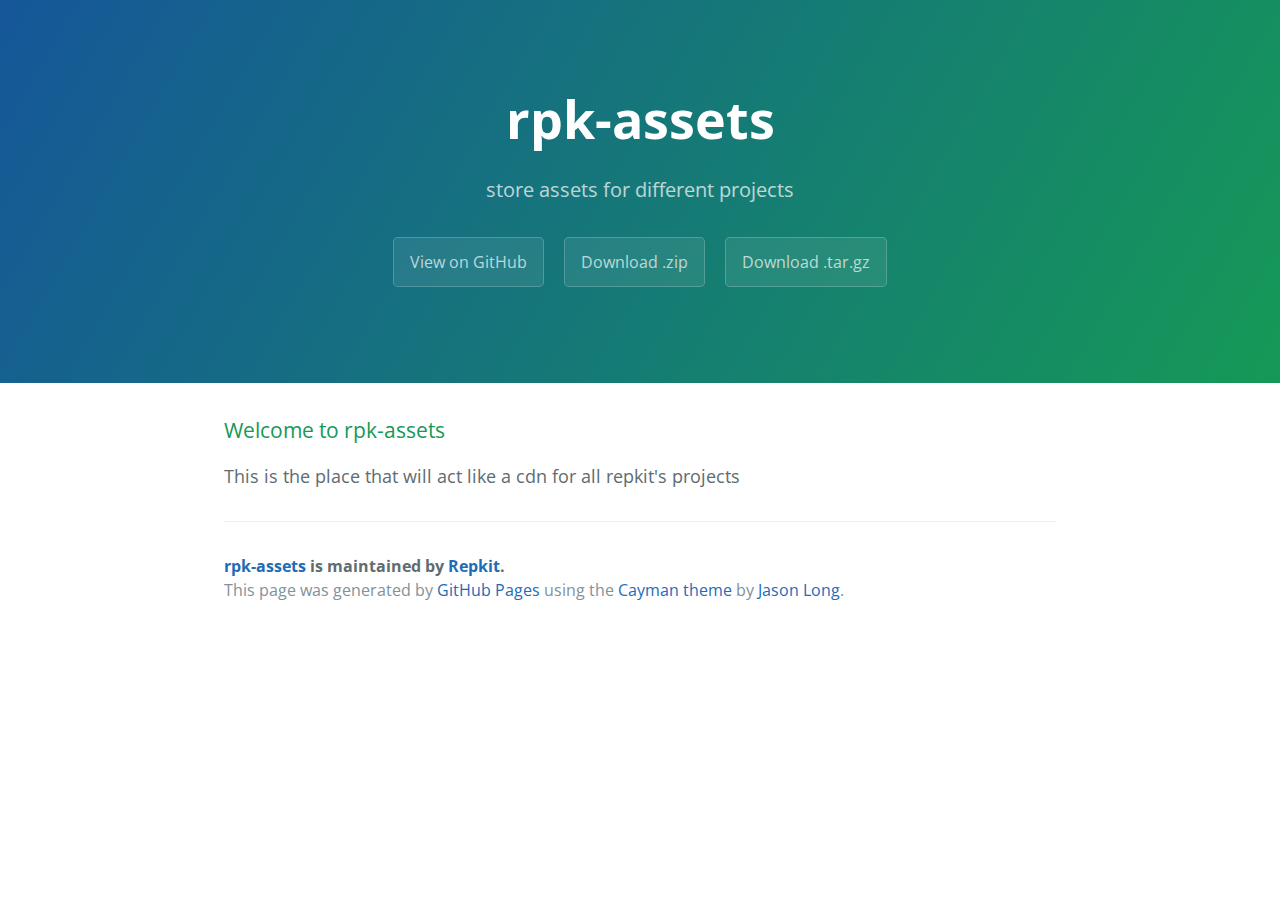
<file: index.html>
<!DOCTYPE html>
<html lang="en-us">
  <head>
    <meta charset="UTF-8">
    <title>rpk-assets by Repkit</title>
    <meta name="viewport" content="width=device-width, initial-scale=1">
    <link rel="stylesheet" type="text/css" href="stylesheets/normalize.css" media="screen">
    <link href='https://fonts.googleapis.com/css?family=Open+Sans:400,700' rel='stylesheet' type='text/css'>
    <link rel="stylesheet" type="text/css" href="stylesheets/stylesheet.css" media="screen">
    <link rel="stylesheet" type="text/css" href="stylesheets/github-light.css" media="screen">
  </head>
  <body>
    <section class="page-header">
      <h1 class="project-name">rpk-assets</h1>
      <h2 class="project-tagline">store assets for different projects</h2>
      <a href="https://github.com/Repkit/rpk-assets" class="btn">View on GitHub</a>
      <a href="https://github.com/Repkit/rpk-assets/zipball/master" class="btn">Download .zip</a>
      <a href="https://github.com/Repkit/rpk-assets/tarball/master" class="btn">Download .tar.gz</a>
    </section>

    <section class="main-content">
      <h3>
<a id="welcome-to-rpk-assets" class="anchor" href="#welcome-to-rpk-assets" aria-hidden="true"><span aria-hidden="true" class="octicon octicon-link"></span></a>Welcome to rpk-assets</h3>

<p>This is the place that will act like a cdn for all repkit's projects</p>

      <footer class="site-footer">
        <span class="site-footer-owner"><a href="https://github.com/Repkit/rpk-assets">rpk-assets</a> is maintained by <a href="https://github.com/Repkit">Repkit</a>.</span>

        <span class="site-footer-credits">This page was generated by <a href="https://pages.github.com">GitHub Pages</a> using the <a href="https://github.com/jasonlong/cayman-theme">Cayman theme</a> by <a href="https://twitter.com/jasonlong">Jason Long</a>.</span>
      </footer>

    </section>

  
  </body>
</html>
</file>
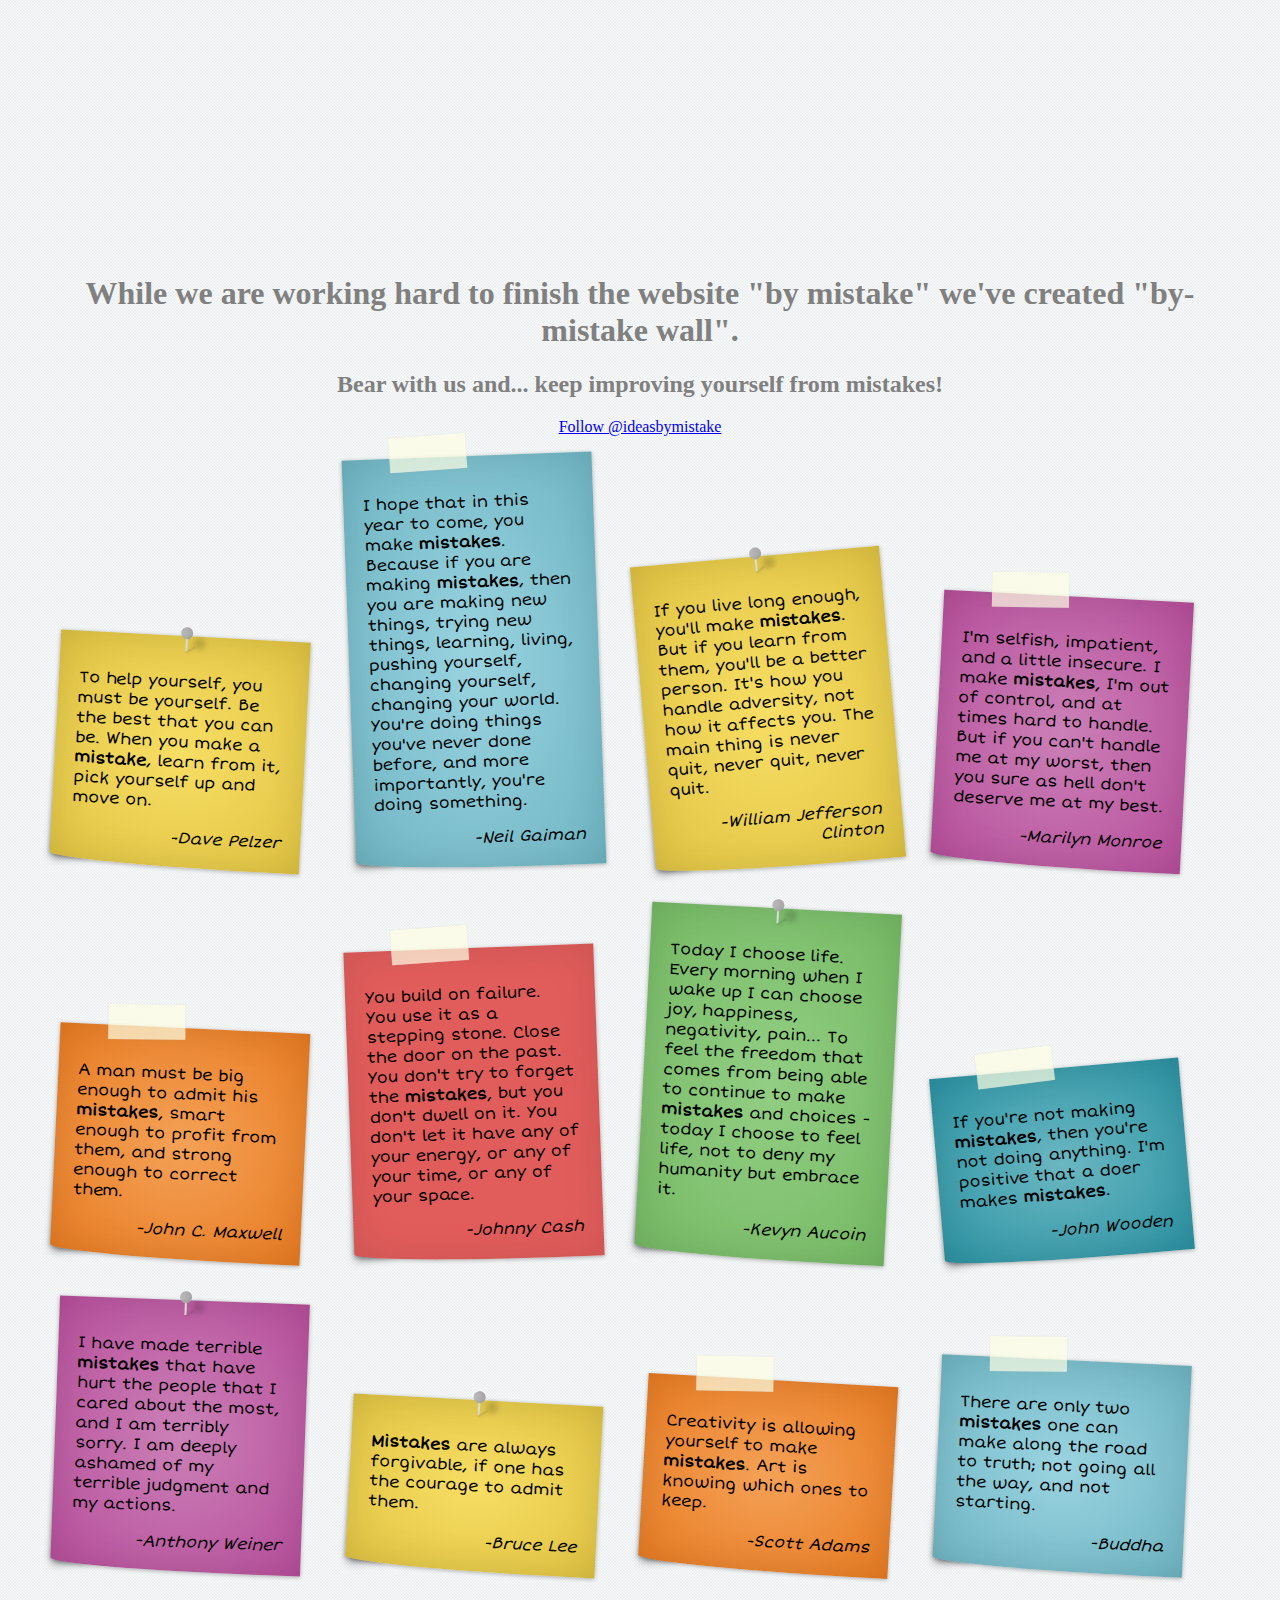
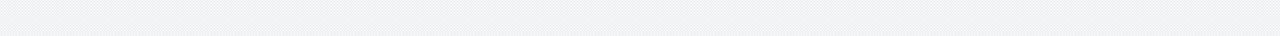
<file: by-mistake/index.html>
<!DOCTYPE html>
<html data-language="en_US" lang="en">
<head>
	<meta charset="utf-8">
    <meta http-equiv="X-UA-Compatible" content="IE=edge,chrome=1">
    <meta name="viewport" content="width=device-width, initial-scale=1">
    <meta name="description" content="The greatest ideas come by mistake!">
    <meta name="author" content="by-mistake">
    
    <title>The greatest ideas come by mistake!</title>
    
    <!--<base href="/theme/bymistake/" target="_blank">-->
    
    <link rel="icon" type="image/png" href="http://res.cloudinary.com/by-mistake-com/image/upload/v1452344232/logo.by-mistake.v3.2_32x32_fnk8fl.png">
	
	<!-- HTML5 shim and Respond.js for IE8 support of HTML5 elements and media queries -->
    <!-- WARNING: Respond.js doesn't work if you view the page via file:// -->
    <!--[if lt IE 9]>
        <script src="https://oss.maxcdn.com/html5shiv/3.7.2/html5shiv.min.js"></script>
        <script src="https://oss.maxcdn.com/respond/1.4.2/respond.min.js"></script>
    <![endif]-->

    <!-- Latest compiled and minified CSS -->
	<link rel="stylesheet" href="css/wip.css" type="text/css" />
    <link href='https://fonts.googleapis.com/css?family=Short+Stack' rel='stylesheet' type='text/css'>
</head>
<body>
    <div class="brand-logo"></div>
    <div class="wall-title">
      <h1>While we are working hard to finish the website "by mistake" we've created "by-mistake wall".</h1>
      <h2>Bear with us and... keep improving yourself from mistakes!</h2>
      <a href="https://twitter.com/ideasbymistake" class="twitter-follow-button" data-show-count="false" data-size="large">Follow @ideasbymistake</a>
    </div>
        
    <div class="sticky-note yellow">
      <span class="pin"></span>
      <div class="sticky-note-inner">
        <p>To help yourself, you must be yourself. Be the best that you can be. When you make a <strong>mistake</strong>, learn from it, pick yourself up and move on.</p>
        <span class="author">Dave Pelzer</span>
      </div>
    </div>
    
    <div class="sticky-note cyan">
      <span class="tape"></span>
      <div class="sticky-note-inner">
        <p>I hope that in this year to come, you make <strong>mistakes</strong>. Because if you are making <strong>mistakes</strong>, then you are making new things, trying new things, learning, living, pushing yourself, changing yourself, changing your world. You're doing things you've never done before, and more importantly, you're doing something.</p>
        <span class="author">Neil Gaiman</span>
      </div>
    </div>
    
    
    <div class="sticky-note yellow">
      <span class="pin"></span>
      <div class="sticky-note-inner">
        <p>If you live long enough, you'll make <strong>mistakes</strong>. But if you learn from them, you'll be a better person. It's how you handle adversity, not how it affects you. The main thing is never quit, never quit, never quit.</p>
        <span class="author">William Jefferson Clinton</span>
      </div>
    </div>
    
    <div class="sticky-note purple">
      <span class="tape"></span>
      <div class="sticky-note-inner">
        <p>I'm selfish, impatient, and a little insecure. I make <strong>mistakes</strong>, I'm out of control, and at times hard to handle. But if you can't handle me at my worst, then you sure as hell don't deserve me at my best.</p>
        <span class="author">Marilyn Monroe</span>
      </div>
    </div>
    <div class="sticky-note orange">
      <span class="tape"></span>
      <div class="sticky-note-inner">
        <p>A man must be big enough to admit his <strong>mistakes</strong>, smart enough to profit from them, and strong enough to correct them.</p>
        <span class="author">John C. Maxwell</span>
      </div>
    </div>
    <div class="sticky-note red">
      <span class="tape"></span>
      <div class="sticky-note-inner">
        <p>You build on failure. You use it as a stepping stone. Close the door on the past. You don't try to forget the <strong>mistakes</strong>, but you don't dwell on it. You don't let it have any of your energy, or any of your time, or any of your space.</p>
        <span class="author">Johnny Cash</span>
      </div>
    </div>
    <div class="sticky-note green">
      <span class="pin"></span>
      <div class="sticky-note-inner">
        <p>Today I choose life. Every morning when I wake up I can choose joy, happiness, negativity, pain... To feel the freedom that comes from being able to continue to make <strong>mistakes</strong> and choices - today I choose to feel life, not to deny my humanity but embrace it.</p>
        <span class="author">Kevyn Aucoin</span>
      </div>
    </div>
    <div class="sticky-note blue">
      <span class="tape"></span>
      <div class="sticky-note-inner">
        <p>If you're not making <strong>mistakes</strong>, then you're not doing anything. I'm positive that a doer makes <strong>mistakes</strong>.</p>
        <span class="author">John Wooden</span>
      </div>
    </div>
    <div class="sticky-note purple">
      <span class="pin"></span>
      <div class="sticky-note-inner">
        <p>I have made terrible <strong>mistakes</strong> that have hurt the people that I cared about the most, and I am terribly sorry. I am deeply ashamed of my terrible judgment and my actions.</p>
        <span class="author">Anthony Weiner</span>
      </div>
    </div>
    <div class="sticky-note yellow">
      <span class="pin"></span>
      <div class="sticky-note-inner">
        <p><strong>Mistakes</strong> are always forgivable, if one has the courage to admit them.</p>
        <span class="author">Bruce Lee</span>
      </div>
    </div>
    <div class="sticky-note orange">
      <span class="tape"></span>
      <div class="sticky-note-inner">
        <p>Creativity is allowing yourself to make <strong>mistakes</strong>. Art is knowing which ones to keep.</p>
        <span class="author">Scott Adams</span>
      </div>
    </div>
    <div class="sticky-note cyan">
      <span class="tape"></span>
      <div class="sticky-note-inner">
        <p>There are only two <strong>mistakes</strong> one can make along the road to truth; not going all the way, and not starting.</p>
        <span class="author">Buddha</span>
      </div>
    </div>
        
        
    <!--twitter follow button-->
    <script>!function(d,s,id){var js,fjs=d.getElementsByTagName(s)[0],p=/^http:/.test(d.location)?'http':'https';if(!d.getElementById(id)){js=d.createElement(s);js.id=id;js.src=p+'://platform.twitter.com/widgets.js';fjs.parentNode.insertBefore(js,fjs);}}(document, 'script', 'twitter-wjs');</script>
</body>
</html>
</file>
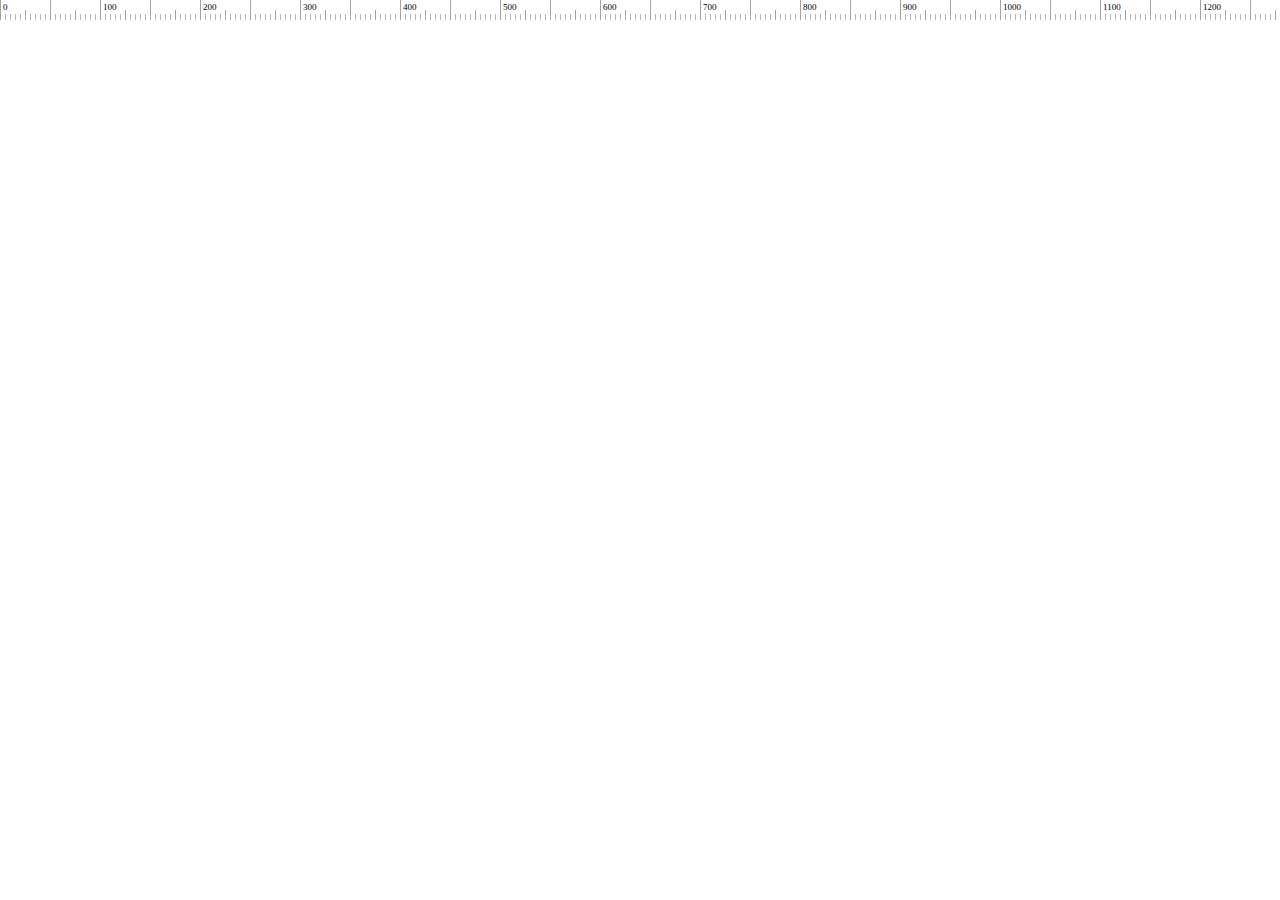
<file: test/liniuta.html>
<!DOCTYPE html>
<html>
    <head>
        <title>lini-uta</title>
        <style type="text/css">
            body {
                overflow-x:hidden;
                overflow-y:hidden;
                background-color: #ffffff;
                background-image: 
                linear-gradient(90deg, 
                  rgba(73, 73, 73, 0.5) 0, 
                  rgba(73, 73, 73, 0.5) 2%, 
                  transparent 2%
                ), 
                linear-gradient(180deg, 
                  #ffffff 50%, 
                  transparent 50%
                ), 
                linear-gradient(90deg, 
                  transparent 50%, 
                  rgba(73, 73, 73, 0.5) 50%, 
                  rgba(73, 73, 73, 0.5) 52%, 
                  transparent 52%
                ), 
                linear-gradient(180deg, 
                  #ffffff 70%, 
                  transparent 70%
                ), 
                linear-gradient(90deg, 
                  transparent 10%,
                  rgba(73, 73, 73, 0.4) 10%, 
                  rgba(73, 73, 73, 0.4) 12%, 
                  transparent 12%, 
                  
                  transparent 20%,
                  rgba(73, 73, 73, 0.4) 20%, 
                  rgba(73, 73, 73, 0.4) 22%, 
                  transparent 22%, 
                  
                  transparent 30%, 
                  rgba(73, 73, 73, 0.4) 30%,
                  rgba(73, 73, 73, 0.4) 32%, 
                  transparent 32%, 
                  
                  transparent 40%, 
                  rgba(73, 73, 73, 0.4) 40%, 
                  rgba(73, 73, 73, 0.4) 42%, 
                  transparent 42%, 
                  
                  transparent 60%, 
                  rgba(73, 73, 73, 0.4) 60%, 
                  rgba(73, 73, 73, 0.4) 62%, 
                  transparent 62%, 
                  
                  transparent 70%, 
                  rgba(73, 73, 73, 0.4) 70%, 
                  rgba(73, 73, 73, 0.4) 72%, 
                  transparent 72%, 
                  
                  transparent 80%, 
                  rgba(73, 73, 73, 0.4) 80%, 
                  rgba(73, 73, 73, 0.4) 82%, 
                  transparent 82%, 
                  
                  transparent 90%, 
                  rgba(73, 73, 73, 0.4) 90%, 
                  rgba(73, 73, 73, 0.4) 92%, 
                  transparent 92%
                );
                background-size: 50px 20px;
                background-repeat: repeat-x;
                min-height: 20px;
                
                /* only needed for labels */
                white-space:nowrap;
                font-size:0;
                margin:0;
                padding:0;
                }
                label {
                font-size:9px;
                padding-top:2px;
                display:inline-block;
                width:100px;
                text-indent:3px;
                }
        </style>
    </head>
    <body>
        <label>0</label>
        <label>100</label>
        <label>200</label>
        <label>300</label>
        <label>400</label>
        <label>500</label>
        <label>600</label>
        <label>700</label>
        <label>800</label>
        <label>900</label>
        <label>1000</label>
        <label>1100</label>
        <label>1200</label>
        <label>1300</label>
        <label>1400</label>
        <label>1500</label>
        <label>1600</label>
        <label>1700</label>
        <label>1800</label>
        <label>1900</label>
        <label>2000</label>
        <label>2100</label>
        <label>2200</label>
        <label>2300</label>
        <label>2400</label>
        <label>2500</label>
        <label>2600</label>
        <label>2700</label>
        <label>2800</label>
        <label>2900</label>
        <label>3000</label>
        <label>3100</label>
        <label>3200</label>
        <label>3300</label>
        <label>3400</label>
        <label>3500</label>
        <label>3600</label>
        <label>3700</label>
        <label>3800</label>
        <label>3900</label>
        <label>4000</label>
    </body>
</html>
</file>
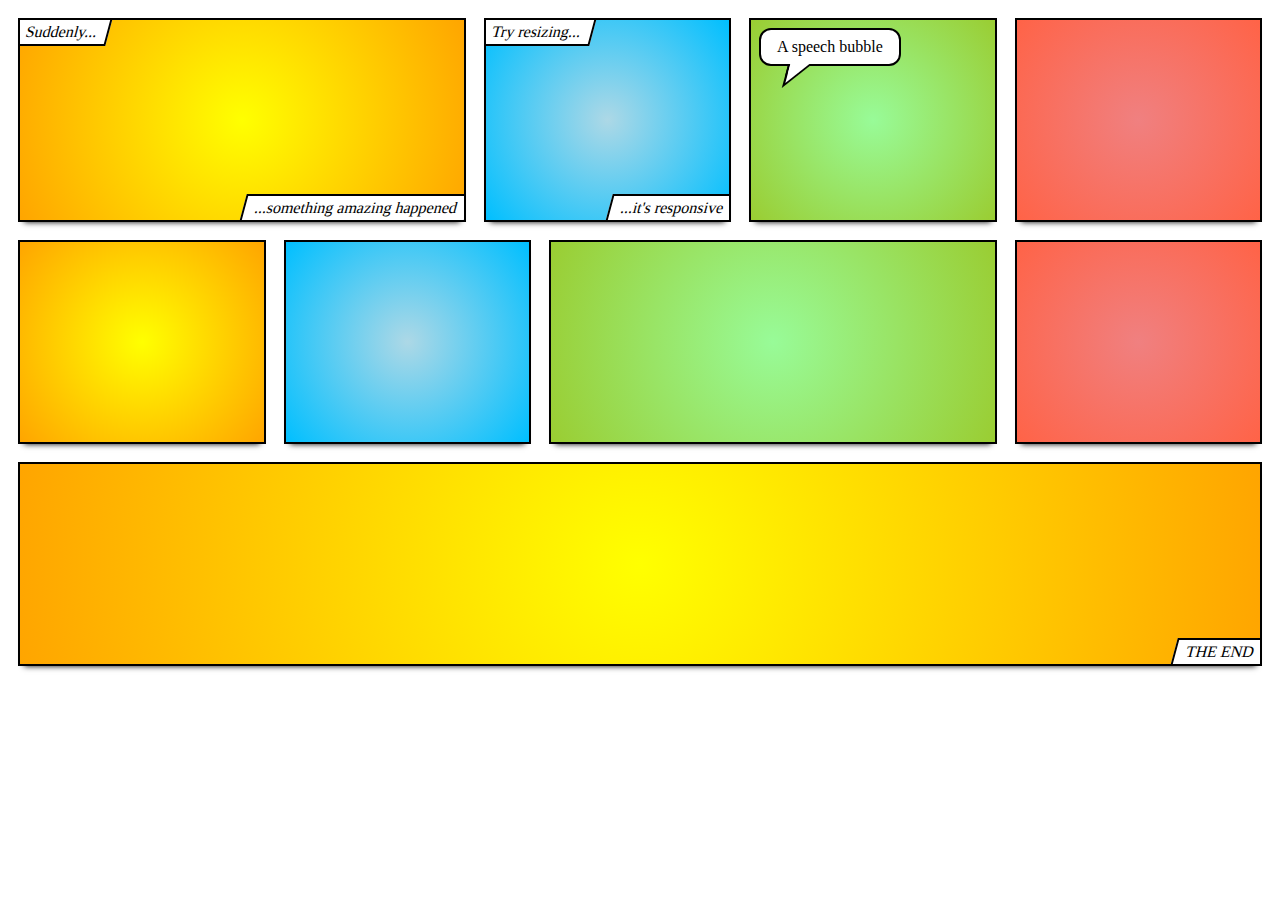
<file: test/test.html>
<!DOCTYPE html>
<html lang="en">
  <head>
    <meta charset="utf-8">
    <meta http-equiv="X-UA-Compatible" content="IE=edge">
    <meta name="viewport" content="width=device-width, initial-scale=1">
    <!-- The above 3 meta tags *must* come first in the head; any other head content must come *after* these tags -->
    <title>Bootstrap 101 Template</title>

    <!-- Bootstrap -->
    <!--<link href="css/bootstrap.min.css" rel="stylesheet">-->
    <link href="test.css" rel="stylesheet">

    <!-- HTML5 shim and Respond.js for IE8 support of HTML5 elements and media queries -->
    <!-- WARNING: Respond.js doesn't work if you view the page via file:// -->
    <!--[if lt IE 9]>
      <script src="https://oss.maxcdn.com/html5shiv/3.7.3/html5shiv.min.js"></script>
      <script src="https://oss.maxcdn.com/respond/1.4.2/respond.min.js"></script>
    <![endif]-->
  </head>
  <body>
    <article class="comic">
      <div class="panel">
        <p class="text top-left">Suddenly...</p>
        <p class="text bottom-right">...something amazing happened</p>
      </div>
      <div class="panel">
        <p class="text top-left">Try resizing...</p>
        <p class="text bottom-right">...it's responsive</p>
      </div>
      <div class="panel">
        <p class="speech">A speech bubble</p>
      </div>
      <div class="panel"></div>
      <div class="panel"></div>
      <div class="panel"></div>
      <div class="panel"></div>
      <div class="panel"></div>
      <div class="panel">
        <p class="text bottom-right">THE END</p>
      </div>
    </article>

    <!-- jQuery (necessary for Bootstrap's JavaScript plugins) -->
    <!--<script src="https://ajax.googleapis.com/ajax/libs/jquery/1.12.4/jquery.min.js"></script>-->
    <!-- Include all compiled plugins (below), or include individual files as needed -->
    <!--<script src="js/bootstrap.min.js"></script>-->
  </body>
</html>
</file>
<file: stylesheets/stylesheet.css>
* {
  box-sizing: border-box; }

body {
  padding: 0;
  margin: 0;
  font-family: "Open Sans", "Helvetica Neue", Helvetica, Arial, sans-serif;
  font-size: 16px;
  line-height: 1.5;
  color: #606c71; }

a {
  color: #1e6bb8;
  text-decoration: none; }
  a:hover {
    text-decoration: underline; }

.btn {
  display: inline-block;
  margin-bottom: 1rem;
  color: rgba(255, 255, 255, 0.7);
  background-color: rgba(255, 255, 255, 0.08);
  border-color: rgba(255, 255, 255, 0.2);
  border-style: solid;
  border-width: 1px;
  border-radius: 0.3rem;
  transition: color 0.2s, background-color 0.2s, border-color 0.2s; }
  .btn + .btn {
    margin-left: 1rem; }

.btn:hover {
  color: rgba(255, 255, 255, 0.8);
  text-decoration: none;
  background-color: rgba(255, 255, 255, 0.2);
  border-color: rgba(255, 255, 255, 0.3); }

@media screen and (min-width: 64em) {
  .btn {
    padding: 0.75rem 1rem; } }

@media screen and (min-width: 42em) and (max-width: 64em) {
  .btn {
    padding: 0.6rem 0.9rem;
    font-size: 0.9rem; } }

@media screen and (max-width: 42em) {
  .btn {
    display: block;
    width: 100%;
    padding: 0.75rem;
    font-size: 0.9rem; }
    .btn + .btn {
      margin-top: 1rem;
      margin-left: 0; } }

.page-header {
  color: #fff;
  text-align: center;
  background-color: #159957;
  background-image: linear-gradient(120deg, #155799, #159957); }

@media screen and (min-width: 64em) {
  .page-header {
    padding: 5rem 6rem; } }

@media screen and (min-width: 42em) and (max-width: 64em) {
  .page-header {
    padding: 3rem 4rem; } }

@media screen and (max-width: 42em) {
  .page-header {
    padding: 2rem 1rem; } }

.project-name {
  margin-top: 0;
  margin-bottom: 0.1rem; }

@media screen and (min-width: 64em) {
  .project-name {
    font-size: 3.25rem; } }

@media screen and (min-width: 42em) and (max-width: 64em) {
  .project-name {
    font-size: 2.25rem; } }

@media screen and (max-width: 42em) {
  .project-name {
    font-size: 1.75rem; } }

.project-tagline {
  margin-bottom: 2rem;
  font-weight: normal;
  opacity: 0.7; }

@media screen and (min-width: 64em) {
  .project-tagline {
    font-size: 1.25rem; } }

@media screen and (min-width: 42em) and (max-width: 64em) {
  .project-tagline {
    font-size: 1.15rem; } }

@media screen and (max-width: 42em) {
  .project-tagline {
    font-size: 1rem; } }

.main-content :first-child {
  margin-top: 0; }
.main-content img {
  max-width: 100%; }
.main-content h1, .main-content h2, .main-content h3, .main-content h4, .main-content h5, .main-content h6 {
  margin-top: 2rem;
  margin-bottom: 1rem;
  font-weight: normal;
  color: #159957; }
.main-content p {
  margin-bottom: 1em; }
.main-content code {
  padding: 2px 4px;
  font-family: Consolas, "Liberation Mono", Menlo, Courier, monospace;
  font-size: 0.9rem;
  color: #383e41;
  background-color: #f3f6fa;
  border-radius: 0.3rem; }
.main-content pre {
  padding: 0.8rem;
  margin-top: 0;
  margin-bottom: 1rem;
  font: 1rem Consolas, "Liberation Mono", Menlo, Courier, monospace;
  color: #567482;
  word-wrap: normal;
  background-color: #f3f6fa;
  border: solid 1px #dce6f0;
  border-radius: 0.3rem; }
  .main-content pre > code {
    padding: 0;
    margin: 0;
    font-size: 0.9rem;
    color: #567482;
    word-break: normal;
    white-space: pre;
    background: transparent;
    border: 0; }
.main-content .highlight {
  margin-bottom: 1rem; }
  .main-content .highlight pre {
    margin-bottom: 0;
    word-break: normal; }
.main-content .highlight pre, .main-content pre {
  padding: 0.8rem;
  overflow: auto;
  font-size: 0.9rem;
  line-height: 1.45;
  border-radius: 0.3rem; }
.main-content pre code, .main-content pre tt {
  display: inline;
  max-width: initial;
  padding: 0;
  margin: 0;
  overflow: initial;
  line-height: inherit;
  word-wrap: normal;
  background-color: transparent;
  border: 0; }
  .main-content pre code:before, .main-content pre code:after, .main-content pre tt:before, .main-content pre tt:after {
    content: normal; }
.main-content ul, .main-content ol {
  margin-top: 0; }
.main-content blockquote {
  padding: 0 1rem;
  margin-left: 0;
  color: #819198;
  border-left: 0.3rem solid #dce6f0; }
  .main-content blockquote > :first-child {
    margin-top: 0; }
  .main-content blockquote > :last-child {
    margin-bottom: 0; }
.main-content table {
  display: block;
  width: 100%;
  overflow: auto;
  word-break: normal;
  word-break: keep-all; }
  .main-content table th {
    font-weight: bold; }
  .main-content table th, .main-content table td {
    padding: 0.5rem 1rem;
    border: 1px solid #e9ebec; }
.main-content dl {
  padding: 0; }
  .main-content dl dt {
    padding: 0;
    margin-top: 1rem;
    font-size: 1rem;
    font-weight: bold; }
  .main-content dl dd {
    padding: 0;
    margin-bottom: 1rem; }
.main-content hr {
  height: 2px;
  padding: 0;
  margin: 1rem 0;
  background-color: #eff0f1;
  border: 0; }

@media screen and (min-width: 64em) {
  .main-content {
    max-width: 64rem;
    padding: 2rem 6rem;
    margin: 0 auto;
    font-size: 1.1rem; } }

@media screen and (min-width: 42em) and (max-width: 64em) {
  .main-content {
    padding: 2rem 4rem;
    font-size: 1.1rem; } }

@media screen and (max-width: 42em) {
  .main-content {
    padding: 2rem 1rem;
    font-size: 1rem; } }

.site-footer {
  padding-top: 2rem;
  margin-top: 2rem;
  border-top: solid 1px #eff0f1; }

.site-footer-owner {
  display: block;
  font-weight: bold; }

.site-footer-credits {
  color: #819198; }

@media screen and (min-width: 64em) {
  .site-footer {
    font-size: 1rem; } }

@media screen and (min-width: 42em) and (max-width: 64em) {
  .site-footer {
    font-size: 1rem; } }

@media screen and (max-width: 42em) {
  .site-footer {
    font-size: 0.9rem; } }
</file>
<file: stylesheets/github-light.css>
/*
The MIT License (MIT)

Copyright (c) 2015 GitHub, Inc.

Permission is hereby granted, free of charge, to any person obtaining a copy
of this software and associated documentation files (the "Software"), to deal
in the Software without restriction, including without limitation the rights
to use, copy, modify, merge, publish, distribute, sublicense, and/or sell
copies of the Software, and to permit persons to whom the Software is
furnished to do so, subject to the following conditions:

The above copyright notice and this permission notice shall be included in all
copies or substantial portions of the Software.

THE SOFTWARE IS PROVIDED "AS IS", WITHOUT WARRANTY OF ANY KIND, EXPRESS OR
IMPLIED, INCLUDING BUT NOT LIMITED TO THE WARRANTIES OF MERCHANTABILITY,
FITNESS FOR A PARTICULAR PURPOSE AND NONINFRINGEMENT. IN NO EVENT SHALL THE
AUTHORS OR COPYRIGHT HOLDERS BE LIABLE FOR ANY CLAIM, DAMAGES OR OTHER
LIABILITY, WHETHER IN AN ACTION OF CONTRACT, TORT OR OTHERWISE, ARISING FROM,
OUT OF OR IN CONNECTION WITH THE SOFTWARE OR THE USE OR OTHER DEALINGS IN THE
SOFTWARE.

*/

.pl-c /* comment */ {
  color: #969896;
}

.pl-c1      /* constant, markup.raw, meta.diff.header, meta.module-reference, meta.property-name, support, support.constant, support.variable, variable.other.constant */,
.pl-s .pl-v /* string variable */ {
  color: #0086b3;
}

.pl-e  /* entity */,
.pl-en /* entity.name */ {
  color: #795da3;
}

.pl-s .pl-s1 /* string source */,
.pl-smi      /* storage.modifier.import, storage.modifier.package, storage.type.java, variable.other, variable.parameter.function */ {
  color: #333;
}

.pl-ent /* entity.name.tag */ {
  color: #63a35c;
}

.pl-k /* keyword, storage, storage.type */ {
  color: #a71d5d;
}

.pl-pds              /* punctuation.definition.string, string.regexp.character-class */,
.pl-s                /* string */,
.pl-s .pl-pse .pl-s1 /* string punctuation.section.embedded source */,
.pl-sr               /* string.regexp */,
.pl-sr .pl-cce       /* string.regexp constant.character.escape */,
.pl-sr .pl-sra       /* string.regexp string.regexp.arbitrary-repitition */,
.pl-sr .pl-sre       /* string.regexp source.ruby.embedded */ {
  color: #183691;
}

.pl-v /* variable */ {
  color: #ed6a43;
}

.pl-id /* invalid.deprecated */ {
  color: #b52a1d;
}

.pl-ii /* invalid.illegal */ {
  background-color: #b52a1d;
  color: #f8f8f8;
}

.pl-sr .pl-cce /* string.regexp constant.character.escape */ {
  color: #63a35c;
  font-weight: bold;
}

.pl-ml /* markup.list */ {
  color: #693a17;
}

.pl-mh        /* markup.heading */,
.pl-mh .pl-en /* markup.heading entity.name */,
.pl-ms        /* meta.separator */ {
  color: #1d3e81;
  font-weight: bold;
}

.pl-mq /* markup.quote */ {
  color: #008080;
}

.pl-mi /* markup.italic */ {
  color: #333;
  font-style: italic;
}

.pl-mb /* markup.bold */ {
  color: #333;
  font-weight: bold;
}

.pl-md /* markup.deleted, meta.diff.header.from-file */ {
  background-color: #ffecec;
  color: #bd2c00;
}

.pl-mi1 /* markup.inserted, meta.diff.header.to-file */ {
  background-color: #eaffea;
  color: #55a532;
}

.pl-mdr /* meta.diff.range */ {
  color: #795da3;
  font-weight: bold;
}

.pl-mo /* meta.output */ {
  color: #1d3e81;
}
</file>
<file: by-mistake/css/wip.css>
body{
  padding: 2.25em 1.6875em;
  background-image: -webkit-repeating-radial-gradient(center center, rgba(243, 245, 253, 0.2), #FFFAFE 1px, rgb(237, 240, 241) 1px, transparent 100%);
  background-image: -moz-repeating-radial-gradient(center center, rgba(243, 245, 253, 0.2), #FFFAFE 1px, transparent 1px, transparent 100%);
  background-image: -ms-repeating-radial-gradient(center center, rgba(243, 245, 253, 0.2), #FFFAFE 1px, transparent 1px, transparent 100%);
  background-image: repeating-radial-gradient(center center, rgba(243, 245, 253, 0.2), #FFFAFE 1px, transparent 1px, transparent 100%);
  -webkit-background-size: 3px 3px;
  -moz-background-size: 3px 3px;
  background-size: 3px 3px;
  
}

@media (min-width: 992px) {
  .sticky-note {
    max-width:250px;
  }
}

.brand-logo{
  background-image: url("http://res.cloudinary.com/by-mistake-com/image/upload/v1452343689/logo.by-mistake.v3.1_210x210_rfop8f.png");
  display: block;
  width: 210px;
  height: 210px;
  margin-left: auto;
  margin-right: auto;
}

.wall-title{
    text-align: center;
    font-family: cursive;
    color: grey;
}

.sticky-note {
  display: inline-block;
  margin: 20px;
  position: relative;
}

.sticky-note-inner {
  padding: 20px 20px;
  font-family: 'Short Stack', cursive;
  
  -webkit-border-radius: 0 0 0 210px/0 0 0 10px;
  -moz-border-radius: 0 0 0 210px/0 0 0 10px;
  -ms-border-radius: 0 0 0 210px/0 0 0 10px;
  -o-border-radius: 0 0 0 210px/0 0 0 10px;
  border-radius: 0 0 0 210px/0 0 0 10px;
    
  -webkit-box-shadow: 0 1px 4px rgba(0,0,0,0.3),0 0 40px rgba(0,0,0,0.1) inset;
  -moz-box-shadow: 0 1px 4px rgba(0,0,0,0.3),0 0 40px rgba(0,0,0,0.1) inset;
  box-shadow: 0 1px 4px rgba(0,0,0,0.3),0 0 40px rgba(0,0,0,0.1) inset;
}

.sticky-note-inner:after {
  
  /*workaround for extra large width*/
  background-color: rgba(39,39,39,0.57); 
  
  bottom: 16px;
  content: "";
  height: 55%;
  left: 10px;
  position: absolute;
  width: 14%;
  z-index: -2;

  -webkit-box-shadow: -5px 10px 10px rgba(0,0,0,0.5);
  -moz-box-shadow: -5px 10px 10px rgba(0,0,0,0.5);
  box-shadow: -5px 10px 10px rgba(0,0,0,0.5);
    
  -webkit-transform: skew(-8deg) rotate(-6deg);
  -moz-transform: skew(-8deg) rotate(-6deg);
  -ms-transform: skew(-8deg) rotate(-6deg);
  -o-transform: skew(-8deg) rotate(-6deg);
  transform: skew(-8deg) rotate(-6deg);
}

.sticky-note-inner>span.author{
    text-align: right;
    display: block;
    font-style: italic;
}

.sticky-note>span.pin {
  background-color: #DADADA;
  display: block;
  height: 14px;
  width: 2px;
  position: absolute;
  left: 50%;
  top: 1px;
  z-index: 1;
}
.sticky-note>span.pin:after {
  background-color: rgba(204, 204, 204, 0.89);
  background-image: radial-gradient(25% 25%, circle, hsla(0,0%,100%,.3), hsla(0,0%,0%,.3));
  border-radius: 50%;
  box-shadow: inset 0 0 0 13px hsla(0,0%,0%,.1), inset 10px 9px 10px hsla(0,0%,100%,.2), inset -5px 0px 8px hsla(0,0%,0%,.2), 13px 10px 5px hsla(0,0%,0%,0.15);
  content: '';
  height: 12px;
  left: -5px;
  position: absolute;
  top: -10px;
  width: 12px;
}

.sticky-note>span.pin:before {
  background-color: hsla(0,0%,0%,0.1);
  box-shadow: 0 0 .25em hsla(0,0%,0%,.1);
  content: '';

  height: 10px;
  width: 2px;
  left: 0;
  position: absolute;
  top: 5px;

  transform: rotate(57.5deg);
  -moz-transform: rotate(57.5deg);
  -webkit-transform: rotate(57.5deg);
  -o-transform: rotate(57.5deg);
  -ms-transform: rotate(57.5deg);
  
  transform-origin: 50% 100%;
  -moz-transform-origin: 50% 100%;
  -webkit-transform-origin: 50% 100%;
  -ms-transform-origin: 50% 100%;
  -o-transform-origin: 50% 100%;
}

.sticky-note>span.tape{
	position:absolute;
	top:-15px; 
	/*right:80px;*/
	right:50%;
	width: 77px;
	height: 35px;
	background-color:#FEFFE4;
	opacity:0.7;
	-webkit-box-shadow: 0px 0px 1px 0px rgba(204, 204, 204, 0.89);
	-moz-box-shadow: 0px 0px 1px 0px rgba(204, 204, 204, 0.89);
	box-shadow:0px 0px 1px 0px rgba(204, 204, 204, 0.89);
	-webkit-transform: rotate(-2.1deg) skew(0,0) translate(0%,-7px);
	-moz-transform: rotate(-2.1deg) skew(0,0) translate(0%,-7px);
	-o-transform: rotate(-2.1deg) skew(0,0) translate(0%,-7px);
	transform: rotate(-2.1deg) skew(0,0) translate(0%,-7px);
}

.author:before{
  content: "-";
}

/*----------------color definition*/
.cyan .sticky-note-inner {
  background: rgba(154,211,224,1);
  background: -moz-radial-gradient(center, ellipse cover, rgba(154,211,224,1) 0%, rgba(111,181,195,1) 100%);
  background: -webkit-gradient(radial, center center, 0px, center center, 100%, color-stop(0%, rgba(154,211,224,1)), color-stop(100%, rgba(111,181,195,1)));
  background: -webkit-radial-gradient(center, ellipse cover, rgba(154,211,224,1) 0%, rgba(111,181,195,1) 100%);
  background: -o-radial-gradient(center, ellipse cover, rgba(154,211,224,1) 0%, rgba(111,181,195,1) 100%);
  background: -ms-radial-gradient(center, ellipse cover, rgba(154,211,224,1) 0%, rgba(111,181,195,1) 100%);
  background: radial-gradient(ellipse at center, rgba(154,211,224,1) 0%, rgba(111,181,195,1) 100%);
  filter: progid:DXImageTransform.Microsoft.gradient( startColorstr='#9ad3e0', endColorstr='#6fb5c3', GradientType=1 );
}

.pink .sticky-note-inner {
  background: rgba(238,144,187,1);
  background: -moz-radial-gradient(center, ellipse cover, rgba(238,144,187,1) 0%, rgba(213,103,154,1) 100%);
  background: -webkit-gradient(radial, center center, 0px, center center, 100%, color-stop(0%, rgba(238,144,187,1)), color-stop(100%, rgba(213,103,154,1)));
  background: -webkit-radial-gradient(center, ellipse cover, rgba(238,144,187,1) 0%, rgba(213,103,154,1) 100%);
  background: -o-radial-gradient(center, ellipse cover, rgba(238,144,187,1) 0%, rgba(213,103,154,1) 100%);
  background: -ms-radial-gradient(center, ellipse cover, rgba(238,144,187,1) 0%, rgba(213,103,154,1) 100%);
  background: radial-gradient(ellipse at center, rgba(238,144,187,1) 0%, rgba(213,103,154,1) 100%);
  filter: progid:DXImageTransform.Microsoft.gradient( startColorstr='#ee90bb', endColorstr='#d5679a', GradientType=1 );
}

.purple .sticky-note-inner {
  background: rgba(203,128,183,1);
  background: -moz-radial-gradient(center, ellipse cover, rgba(203,128,183,1) 0%, rgba(183,78,155,1) 100%);
  background: -webkit-gradient(radial, center center, 0px, center center, 100%, color-stop(0%, rgba(203,128,183,1)), color-stop(100%, rgba(183,78,155,1)));
  background: -webkit-radial-gradient(center, ellipse cover, rgba(203,128,183,1) 0%, rgba(183,78,155,1) 100%);
  background: -o-radial-gradient(center, ellipse cover, rgba(203,128,183,1) 0%, rgba(183,78,155,1) 100%);
  background: -ms-radial-gradient(center, ellipse cover, rgba(203,128,183,1) 0%, rgba(183,78,155,1) 100%);
  background: radial-gradient(ellipse at center, rgba(203,128,183,1) 0%, rgba(183,78,155,1) 100%);
  filter: progid:DXImageTransform.Microsoft.gradient( startColorstr='#cb80b7', endColorstr='#b74e9b', GradientType=1 );
}

.blue .sticky-note-inner {
  background: rgba(107,183,194,1);
  background: -moz-radial-gradient(center, ellipse cover, rgba(107,183,194,1) 0%, rgba(42,146,162,1) 100%);
  background: -webkit-gradient(radial, center center, 0px, center center, 100%, color-stop(0%, rgba(107,183,194,1)), color-stop(100%, rgba(42,146,162,1)));
  background: -webkit-radial-gradient(center, ellipse cover, rgba(107,183,194,1) 0%, rgba(42,146,162,1) 100%);
  background: -o-radial-gradient(center, ellipse cover, rgba(107,183,194,1) 0%, rgba(42,146,162,1) 100%);
  background: -ms-radial-gradient(center, ellipse cover, rgba(107,183,194,1) 0%, rgba(42,146,162,1) 100%);
  background: radial-gradient(ellipse at center, rgba(107,183,194,1) 0%, rgba(42,146,162,1) 100%);
  filter: progid:DXImageTransform.Microsoft.gradient( startColorstr='#6bb7c2', endColorstr='#2a92a2', GradientType=1 );
}

.green .sticky-note-inner {
  background: rgba(146,206,131,1);
  background: -moz-radial-gradient(center, ellipse cover, rgba(146,206,131,1) 0%, rgba(117,185,100,1) 100%);
  background: -webkit-gradient(radial, center center, 0px, center center, 100%, color-stop(0%, rgba(146,206,131,1)), color-stop(100%, rgba(117,185,100,1)));
  background: -webkit-radial-gradient(center, ellipse cover, rgba(146,206,131,1) 0%, rgba(117,185,100,1) 100%);
  background: -o-radial-gradient(center, ellipse cover, rgba(146,206,131,1) 0%, rgba(117,185,100,1) 100%);
  background: -ms-radial-gradient(center, ellipse cover, rgba(146,206,131,1) 0%, rgba(117,185,100,1) 100%);
  background: radial-gradient(ellipse at center, rgba(146,206,131,1) 0%, rgba(117,185,100,1) 100%);
  filter: progid:DXImageTransform.Microsoft.gradient( startColorstr='#92ce83', endColorstr='#75b964', GradientType=1 );
}

.yellow .sticky-note-inner {
  background: rgba(247,222,100,1);
  background: -moz-radial-gradient(center, ellipse cover, rgba(247,222,100,1) 0%, rgba(224,195,66,1) 100%);
  background: -webkit-gradient(radial, center center, 0px, center center, 100%, color-stop(0%, rgba(247,222,100,1)), color-stop(100%, rgba(224,195,66,1)));
  background: -webkit-radial-gradient(center, ellipse cover, rgba(247,222,100,1) 0%, rgba(224,195,66,1) 100%);
  background: -o-radial-gradient(center, ellipse cover, rgba(247,222,100,1) 0%, rgba(224,195,66,1) 100%);
  background: -ms-radial-gradient(center, ellipse cover, rgba(247,222,100,1) 0%, rgba(224,195,66,1) 100%);
  background: radial-gradient(ellipse at center, rgba(247,222,100,1) 0%, rgba(224,195,66,1) 100%);
  filter: progid:DXImageTransform.Microsoft.gradient( startColorstr='#f7de64', endColorstr='#e0c342', GradientType=1 );
}

.orange .sticky-note-inner {
  background: rgba(244,161,87,1);
  background: -moz-radial-gradient(center, ellipse cover, rgba(244,161,87,1) 0%, rgba(232,123,33,1) 100%);
  background: -webkit-gradient(radial, center center, 0px, center center, 100%, color-stop(0%, rgba(244,161,87,1)), color-stop(100%, rgba(232,123,33,1)));
  background: -webkit-radial-gradient(center, ellipse cover, rgba(244,161,87,1) 0%, rgba(232,123,33,1) 100%);
  background: -o-radial-gradient(center, ellipse cover, rgba(244,161,87,1) 0%, rgba(232,123,33,1) 100%);
  background: -ms-radial-gradient(center, ellipse cover, rgba(244,161,87,1) 0%, rgba(232,123,33,1) 100%);
  background: radial-gradient(ellipse at center, rgba(244,161,87,1) 0%, rgba(232,123,33,1) 100%);
  filter: progid:DXImageTransform.Microsoft.gradient( startColorstr='#f4a157', endColorstr='#e87b21', GradientType=1 );
}

.red .sticky-note-inner {
  background: rgba(225,93,91,1);
  background: -moz-radial-gradient(center, ellipse cover, rgba(225,93,91,1) 0%, rgba(225,93,91,1) 100%);
  background: -webkit-gradient(radial, center center, 0px, center center, 100%, color-stop(0%, rgba(225,93,91,1)), color-stop(100%, rgba(225,93,91,1)));
  background: -webkit-radial-gradient(center, ellipse cover, rgba(225,93,91,1) 0%, rgba(225,93,91,1) 100%);
  background: -o-radial-gradient(center, ellipse cover, rgba(225,93,91,1) 0%, rgba(225,93,91,1) 100%);
  background: -ms-radial-gradient(center, ellipse cover, rgba(225,93,91,1) 0%, rgba(225,93,91,1) 100%);
  background: radial-gradient(ellipse at center, rgba(225,93,91,1) 0%, rgba(225,93,91,1) 100%);
  filter: progid:DXImageTransform.Microsoft.gradient( startColorstr='#e15d5b', endColorstr='#e15d5b', GradientType=1 );
}



/*---------fake random rotaion*/
div.sticky-note:nth-child(odd) {
  -webkit-transform: rotate(2.1deg);
  -moz-transform: rotate(2.1deg);
  -ms-transform: rotate(2.1deg);
  -o-transform: rotate(2.1deg);
  transform: rotate(2.1deg);
}
div.sticky-note:nth-child(even) {
  -webkit-transform: rotate(-2.1deg);
  -moz-transform: rotate(-2.1deg);
  -ms-transform: rotate(-2.1deg);
  -o-transform: rotate(-2.1deg);
  transform: rotate(-2.1deg);
}
div.sticky-note:nth-child(3n) {
  -webkit-transform: rotate(3deg);
  -moz-transform: rotate(3deg);
  -ms-transform: rotate(3deg);
  -o-transform: rotate(3deg);
  transform: rotate(3deg);
}
div.sticky-note:nth-child(5n) {
  -webkit-transform: rotate(-5deg);
  -moz-transform: rotate(-5deg);
  -ms-transform: rotate(-5deg);
  -o-transform: rotate(-5deg);
  transform: rotate(-5deg);
}
div.sticky-note:nth-child(7n) {
  -webkit-transform: rotate(2.7deg);
  -moz-transform: rotate(2.7deg);
  -ms-transform: rotate(2.7deg);
  -o-transform: rotate(2.7deg);
  transform: rotate(2.7deg);
}
div.sticky-note:nth-child(11n) {
  -webkit-transform: rotate(2.1deg);
    -moz-transform: rotate(2.1deg);
  -ms-transform: rotate(2.1deg);
  -o-transform: rotate(2.1deg);
  transform: rotate(2.1deg);
}
div.sticky-note:nth-child(13n) {
  -webkit-transform: rotate(3.3deg);
  -moz-transform: rotate(3.3deg);
  -ms-transform: rotate(3.3deg);
  -o-transform: rotate(3.3deg);
  transform: rotate(3.3deg);
}
div.sticky-note:nth-child(17n) {
  -webkit-transform: rotate(1.7deg);
  -moz-transform: rotate(1.7deg);
  -ms-transform: rotate(1.7deg);
  -o-transform: rotate(1.7deg);
  transform: rotate(1.7deg);
}
div.sticky-note:nth-child(19n) {
  -webkit-transform: rotate(-1.9deg);
  -moz-transform: rotate(-1.9deg);
  -ms-transform: rotate(-1.9deg);
  -o-transform: rotate(-1.9deg);
  transform: rotate(-1.9deg);
}
div.sticky-note:nth-child(23n) {
  -webkit-transform: rotate(-2.3deg);
  -moz-transform: rotate(-2.3deg);
  -ms-transform: rotate(-2.3deg);
  -o-transform: rotate(-2.3deg);
  transform: rotate(-2.3deg);
}
div.sticky-note:nth-child(29n) {
  -webkit-transform: rotate(-2.9deg);
  -moz-transform: rotate(-2.9deg);
  -ms-transform: rotate(-2.9deg);
  -o-transform: rotate(-2.9deg);
  transform: rotate(-2.9deg);
}
div.sticky-note:nth-child(31n) {
  -webkit-transform: rotate(-3.1deg);
  -moz-transform: rotate(-3.1deg);
  -ms-transform: rotate(-3.1deg);
  -o-transform: rotate(-3.1deg);
  transform: rotate(-3.1deg);
}
div.sticky-note:nth-child(37n) {
  -webkit-transform: rotate(-3.7deg);
  -moz-transform: rotate(-3.7deg);
  -ms-transform: rotate(-3.7deg);
  -o-transform: rotate(-3.7deg);
  transform: rotate(-3.7deg);
}
div.sticky-note:nth-child(41n) {
  -webkit-transform: rotate(-4.1deg);
  -moz-transform: rotate(-4.1deg);
  -ms-transform: rotate(-4.1deg);
  -o-transform: rotate(-4.1deg);
  transform: rotate(-4.1deg);
}
div.sticky-note:nth-child(43n) {
  -webkit-transform: rotate(-4.3deg);
  -moz-transform: rotate(-4.3deg);
  -ms-transform: rotate(-4.3deg);
  -o-transform: rotate(-4.3deg);
  transform: rotate(-4.3deg);
}
div.sticky-note:nth-child(47n) {
  -webkit-transform: rotate(-4.7deg);
  -moz-transform: rotate(-4.7deg);
  -ms-transform: rotate(-4.7deg);
  -o-transform: rotate(-4.7deg);
  transform: rotate(-4.7deg);
}
div.sticky-note:nth-child(53n) {
  -webkit-transform: rotate(-5deg);
  -moz-transform: rotate(-5deg);
  -ms-transform: rotate(-5deg);
  -o-transform: rotate(-5deg);
  transform: rotate(-5deg);
}
div.sticky-note:nth-child(59n) {
  -webkit-transform: rotate(5deg);
  -moz-transform: rotate(5deg);
  -ms-transform: rotate(5deg);
  -o-transform: rotate(5deg);
  transform: rotate(5deg);
}
div.sticky-note:nth-child(61n) {
  -webkit-transform: rotate(0deg);
  -moz-transform: rotate(0deg);
  -ms-transform: rotate(0deg);
  -o-transform: rotate(0deg);
  transform: rotate(0deg);
}
div.sticky-note:nth-child(67n) {
  -webkit-transform: rotate(-1.3deg);
  -moz-transform: rotate(-1.3deg);
  -ms-transform: rotate(-1.3deg);
  -o-transform: rotate(-1.3deg);
  transform: rotate(-1.3deg);
}
div.sticky-note:nth-child(71n) {
  -webkit-transform: rotate(2.7deg);
  -moz-transform: rotate(2.7deg);
  -ms-transform: rotate(2.7deg);
  -o-transform: rotate(2.7deg);
  transform: rotate(2.7deg);
}
div.sticky-note:nth-child(73n) {
  -webkit-transform: rotate(1deg);
  -moz-transform: rotate(1deg);
  -ms-transform: rotate(1deg);
  -o-transform: rotate(1deg);
  transform: rotate(1deg);
}
div.sticky-note:nth-child(79n) {
  -webkit-transform: rotate(-1.6deg);
  -moz-transform: rotate(-1.6deg);
  -ms-transform: rotate(-1.6deg);
  -o-transform: rotate(-1.6deg);
  transform: rotate(-1.6deg);
}
div.sticky-note:nth-child(83n) {
  -webkit-transform: rotate(2.1deg);
  -moz-transform: rotate(2.1deg);
  -ms-transform: rotate(2.1deg);
  -o-transform: rotate(2.1deg);
  transform: rotate(2.1deg);
}
div.sticky-note:nth-child(89n) {
  -webkit-transform: rotate(3.7deg);
  -moz-transform: rotate(3.7deg);
  -ms-transform: rotate(3.7deg);
  -o-transform: rotate(3.7deg);
  transform: rotate(3.7deg);
}
div.sticky-note:nth-child(97n) {
  -webkit-transform: rotate(-2.6deg);
  -moz-transform: rotate(-2.6deg);
  -ms-transform: rotate(-2.6deg);
  -o-transform: rotate(-2.6deg);
  transform: rotate(-2.6deg);
}
div.sticky-note:nth-child(101n) {
  -webkit-transform: rotate(1.1deg);
  -moz-transform: rotate(1.1deg);
  -ms-transform: rotate(1.1deg);
  -o-transform: rotate(1.1deg);
  transform: rotate(1.1deg);
}
</file>
<file: test/test.css>
html, body {
  margin:0;
  padding:0;
}

.comic {
  display:flex;
  flex-wrap:wrap;
  font-family:'Comic Sans', cursive;
  padding:1vmin;
}

.panel {
  background-color:#fff;
  border:solid 2px #000;
  box-shadow:0 6px 6px -6px #000;
  display:inline-block;
  flex:1 1;
  height:200px;
  margin:1vmin;
  overflow:hidden;
  position:relative;
}

.text {
  background-color:#fff;
  border:solid 2px #000;
  margin:0;
  padding:3px 10px;
}

.top-left {
  left:-6px;
  position:absolute;
  top:-2px;
  transform:skew(-15deg);
}

.bottom-right {
  bottom:-2px;
  position:absolute;
  right:-6px;
  transform:skew(-15deg);
}

.speech {
  background-color:#fff;
  border:solid 2px #000;
  border-radius:12px;
  display:inline-block;
  margin:.5em;
  padding:.5em 1em;
  position:relative;
}

.speech:before {
  border:solid 12px transparent;
  border-left:solid 12px #000;
  border-top:solid 12px #000;
  bottom:-24px;
  content:"";
  height:0;
  left:24px;
  position:absolute;
  transform:skew(-15deg);
  width:0;
}

.speech:after {
  border:solid 10px transparent;
  border-left:solid 10px #fff;
  border-top:solid 10px #fff;
  bottom:-19px;
  content:"";
  height:0;
  left:27px;
  position:absolute;
  transform:skew(-15deg);
  width:0;
}

.panel:nth-child(1) {
  flex-basis: 400px;
}
.panel:nth-child(2) {
  flex-basis: 200px;
}
.panel:nth-child(3) {
  flex-basis: 200px;
}
.panel:nth-child(4) {
  flex-basis: 200px;
}
.panel:nth-child(5) {
  flex-basis: 200px;
}
.panel:nth-child(6) {
  flex-basis: 200px;
}
.panel:nth-child(7) {
  flex-basis: 400px;
}
.panel:nth-child(8) {
  flex-basis: 200px;
}
.panel:nth-child(9) {
  flex-basis: 200px;
}

/* background colours */

.panel:nth-child(4n+1) {
  background-image:radial-gradient(circle, yellow, orange);
}

.panel:nth-child(4n+2) {
  background-image:radial-gradient(circle, lightblue, deepskyblue);
}

.panel:nth-child(4n+3) {
  background-image:radial-gradient(circle, palegreen, yellowgreen);
}

.panel:nth-child(4n+4) {
  background-image:radial-gradient(circle, lightcoral, tomato);
}
</file>
